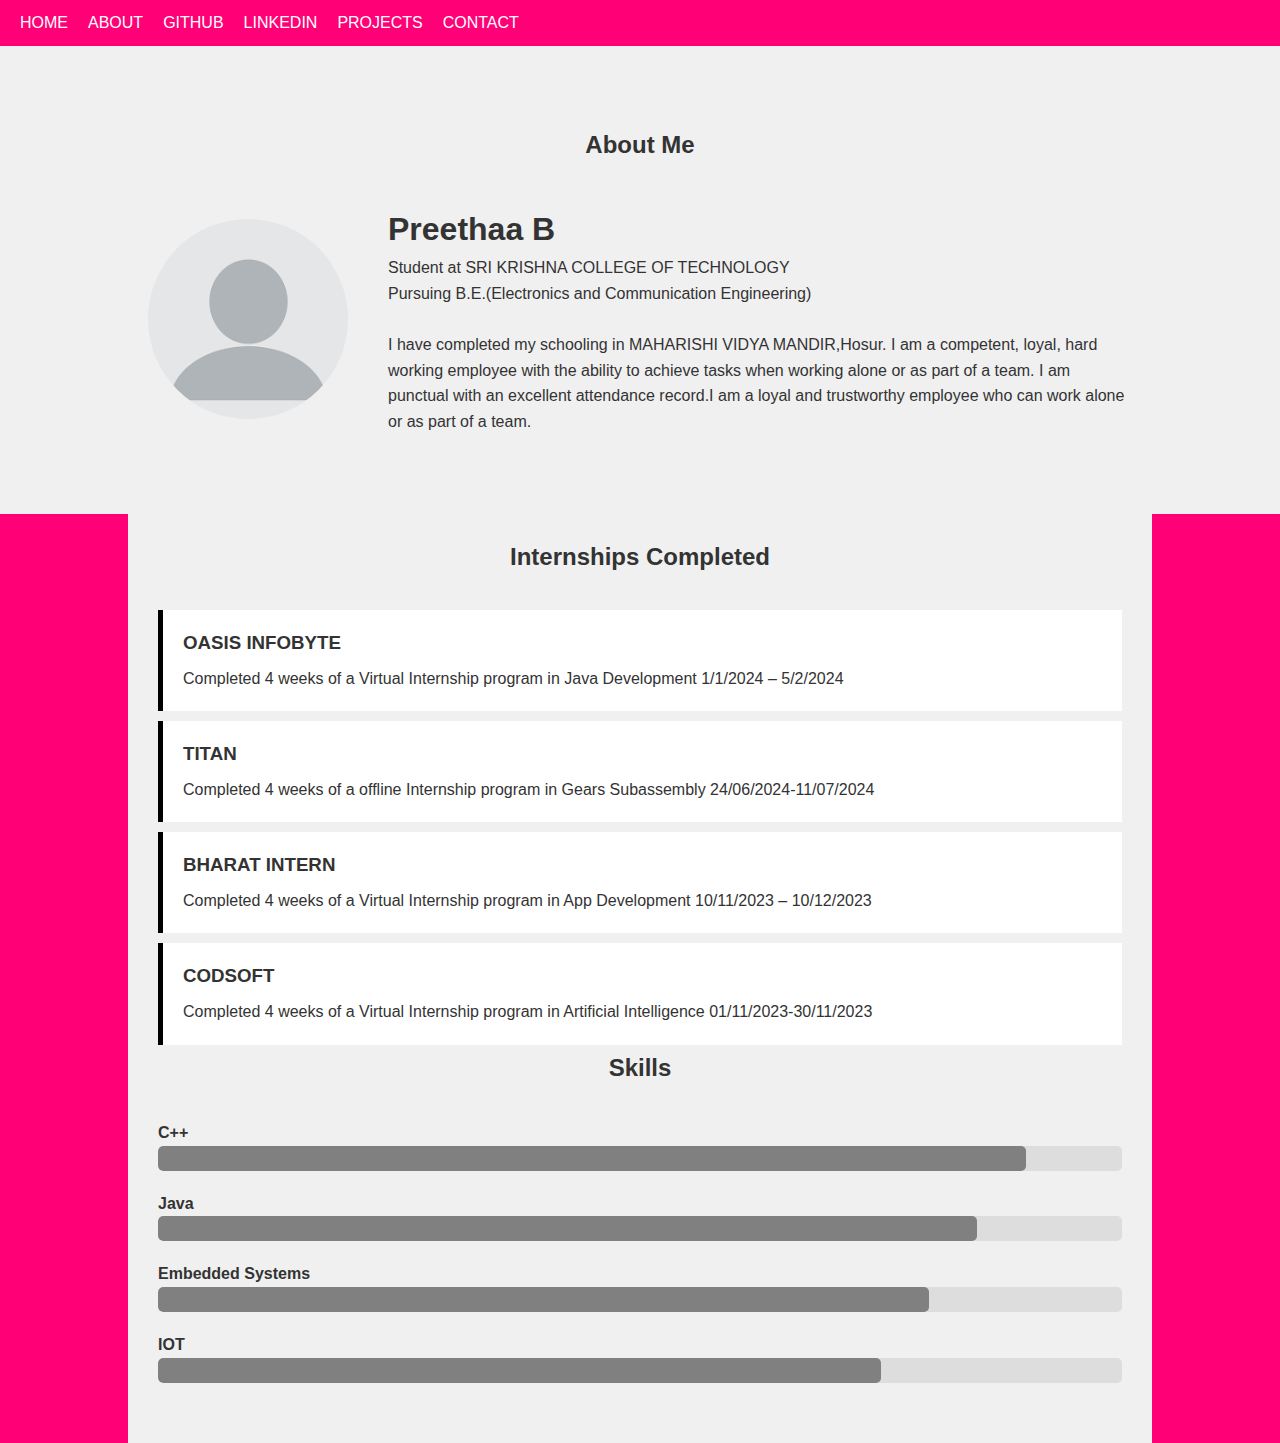
<file: about.html>
<!DOCTYPE html>
<html lang="en">
<head>
    <meta charset="UTF-8">
    <meta name="viewport" content="width=device-width, initial-scale=1.0">
    <title>ABOUT</title>
    <link rel="stylesheet" href="about.css">
</head>
<body>
    <header class="header-sec">
        <nav>
                <i class="fa fa-bars"></i>
            </label>
            <ul>
                <li><a class="active" href="index.html">HOME</a></li>
                <li><a href="#">ABOUT</a></li>
                <li><a href="https://github.com/preethaa29">GITHUB</a></li>
                <li><a href="https://www.linkedin.com/in/preethaa-bhuvaneswaran-382636249?utm_source=share&utm_campaign=share_via&utm_content=profile&utm_medium=android_app">LINKEDIN</a></li>
               <li><a href="certificates.html">PROJECTS</a></li> 
               <li><a href="contact.html">CONTACT</a></li>


            </ul>
        </nav>
    </header>
    <section id="about">
        <div class="container">
            <h2>About Me</h2>
            <div class="about-content">
                <img src="[data-uri]" alt="Profile Picture">
                <div class="bio">
                    <h1>Preethaa B</h1>
                    <p>Student at SRI KRISHNA COLLEGE OF TECHNOLOGY</p>
                    <P>Pursuing B.E.(Electronics and Communication Engineering)</P>
                    <p></p>
                    <br></br1>
                    <p> I have completed my schooling in MAHARISHI VIDYA MANDIR,Hosur. I am a competent, loyal, hard working employee with the ability to achieve tasks when working alone or as part of a team. 
                        I am punctual with an excellent attendance record.I am a loyal and trustworthy employee who can work alone or as part of a team. </p>
                        
                    
                </div>
            </div>
        </div>
    </section>
        
    </div>
    
    <style>
        body {
            font-family: Arial, sans-serif;
            margin: 0;
            padding: 0;
            background-color: #ff0077;
            color: #333;
        }
        .container {
            width: 80%;
            margin: 0 auto;
            overflow: hidden;
        }
    
        #achievements {
            padding: 30px;
            line-height: 1.6em;
        }
        #achievements h2 {
            margin-top: 0;
        }
        .achievement {
            background: #fff;
            padding: 20px;
            margin: 10px 0;
            border-left: black 5px solid;
        }
        .achievement h3 {
            margin: 0;
            color: #333;
        }
        .achievement p {
            margin: 10px 0 0 0;
        }
        .skills  {
            margin: 30px 0;
        }
        .skill  {
            margin-bottom: 20px;
        }
        .skill-name {
            font-weight: bold;
        }
        .skill-bar {
            width: 100%;
            background: #ddd;
            height: 25px;
            border-radius: 5px;
            overflow: hidden;
        }
        .skill-level {
            height: 100%;
            background:gray;
            width: 0;
            border-radius: 5px;
        }
      
    </style>
</head>
<body>
    <section id="achievements" class="container">
        <h2>Internships Completed</h2>
        <div class="achievement">
            <h3>OASIS INFOBYTE</h3>
            <p>Completed 4 weeks of a Virtual Internship program in
                Java Development
                1/1/2024 – 5/2/2024
            </p>
        </div>
        <div class="achievement">
            <h3>TITAN</h3>
            <p>Completed 4 weeks of a offline Internship program in
                Gears Subassembly
                24/06/2024-11/07/2024
            </p>
        </div>
        <div class="achievement">
            <h3>BHARAT INTERN</h3>
            <p>Completed 4 weeks of a Virtual Internship program in
                App Development
                10/11/2023 – 10/12/2023
            </p>
        </div>
        <div class="achievement">
            <h3>CODSOFT</h3>
            <p>Completed 4 weeks of a Virtual Internship program in
                Artificial Intelligence
                01/11/2023-30/11/2023
            </p>
        </div>
        <h2>Skills</h2>
        <div class="skills">
            <div class="skill">
                <div class="skill-name">C++</div>
                <div class="skill-bar"><div class="skill-level" style="width: 90%;"></div></div>
            </div>
            <div class="skill">
                <div class="skill-name">Java</div>
                <div class="skill-bar"><div class="skill-level" style="width: 85%;"></div></div>
            </div>
            <div class="skill">
                <div class="skill-name">Embedded Systems</div>
                <div class="skill-bar"><div class="skill-level" style="width: 80%;"></div></div>
            </div>
            <div class="skill">
                <div class="skill-name">IOT</div>
                <div class="skill-bar"><div class="skill-level" style="width: 75%;"></div></div>
            </div>
        </div>
        
        
        
       
    </section>
</body>
</html>
</body>
</html>
</file>
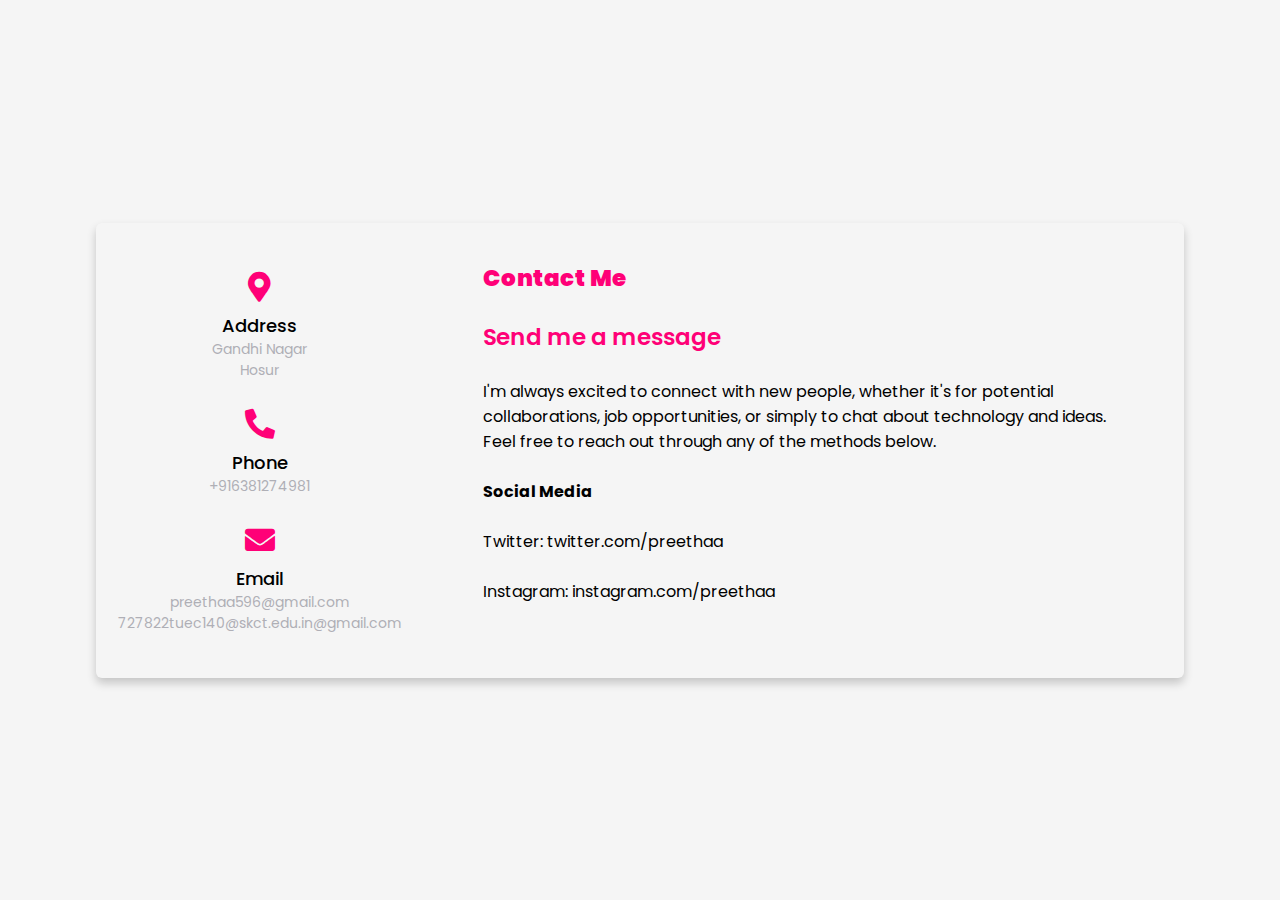
<file: contact.html>
<!DOCTYPE html>
<!-- Created By CodingLab - www.codinglabweb.com -->
<html lang="en" dir="ltr">
  <head>
    <meta charset="UTF-8">
    <title> Responsive Contact Us Form </title>
    <link rel="stylesheet" href="contact.css">
    <!-- Fontawesome CDN Link -->
    <link rel="stylesheet" href="https://cdnjs.cloudflare.com/ajax/libs/font-awesome/5.15.2/css/all.min.css"/>
     <meta name="viewport" content="width=device-width, initial-scale=1.0">
   </head>
<body>
  <div>
  
</div>
  <div class="container">
    <div class="content">
      <div class="left-side">
        <div class="address details">
          <i class="fas fa-map-marker-alt"></i>
          <div class="topic">Address</div>
          <div class="text-one">Gandhi Nagar</div>
          <div class="text-two">Hosur</div>
        </div>
        <div class="phone details">
          <i class="fas fa-phone-alt"></i>
          <div class="topic">Phone</div>
          <div class="text-one">+916381274981</div>
          
        </div>
        <div class="email details">
          <i class="fas fa-envelope"></i>
          <div class="topic">Email</div>
          <div class="text-one">preethaa596@gmail.com</div>
          <div class="text-two">727822tuec140@skct.edu.in@gmail.com</div>
        </div>
      </div>
      <div class="right-side">
        <div class="topic-text"><b>Contact Me</b></div>
        <br>
        <div class="topic-text">Send me a message</div>
        <br>
      
        <p>
          I'm always excited to connect with new people, whether it's for potential collaborations, job opportunities, or simply to chat about technology and ideas. Feel free to reach out through any of the methods below.
        </p>
        <br>
        <p>     

          <b>Social Media</b>
          </p>
          <br>
          <p>
          Twitter: twitter.com/preethaa
        </p>
        <br>
      
          <p>
          Instagram: instagram.com/preethaa
        </p>
        <br>
    </div>
    </div>
  </div>
</body>
</html>
</file>
<file: contact.css>
/* Google Font CDN Link */
@import url('https://fonts.googleapis.com/css2?family=Poppins:wght@200;300;400;500;600;700&display=swap');
*{
  margin: 0;
  padding: 0;
  box-sizing: border-box;
  font-family: "Poppins" , sans-serif;
}
body{
  min-height: 100vh;
  width: 100%;
  background: whitesmoke;
  display: flex;
  align-items: center;
  justify-content: center;
}
.container{
  width: 85%;
  background: whitesmoke;
  border-radius: 6px;
  padding: 20px 60px 30px 40px;
  box-shadow: 0 5px 10px rgba(0, 0, 0, 0.2);
}
.container .content{
  display: flex;
  align-items: center;
  justify-content: space-between;
}
.container .content .left-side{
  width: 25%;
  height: 100%;
  display: flex;
  flex-direction: column;
  align-items: center;
  justify-content: center;
  margin-top: 15px;
  position: relative;
}

.content .left-side .details{
  margin: 14px;
  text-align: center;
}
.content .left-side .details i{
  font-size: 30px;
  color: #ff0077;
  margin-bottom: 10px;
}
.content .left-side .details .topic{
  font-size: 18px;
  font-weight: 500;
}
.content .left-side .details .text-one,
.content .left-side .details .text-two{
  font-size: 14px;
  color: #afafb6;
}
.container .content .right-side{
  width: 100%;
  margin-left: 100px;
}
.content .right-side .topic-text{
  font-size: 23px;
  font-weight: 600;
  color: #ff0077;
}
.right-side .input-box{
  height: 50px;
  width: 100%;
  margin: 12px 0;
}


@media (max-width: 950px) {
  .container{
    width: 90%;
    padding: 30px 40px 40px 35px ;
  }
  .container .content .right-side{
   width: 75%;
   margin-left: 55px;
}
}
@media (max-width: 768px) {
  .container {
    padding: 20px 20px 30px 20px;
  }

  .container .content .right-side {
    margin-left: 0;
    max-width: 100%;
  }

  .container .content {
    flex-direction: column;
    align-items: center;
  }

  .content .left-side {
    max-width: 100%;
    margin-bottom: 20px;
  }

  .content .left-side::before {
    display: none;
  }
}

@media (max-width: 480px) {
  .container {
    width: 95%;
    padding: 15px 15px 25px 15px;
  }

  .content .left-side .details i {
    font-size: 25px;
  }

  .content .left-side .details .topic {
    font-size: 16px;
  }

  .content .left-side .details .text-one,
  .content .left-side .details .text-two {
    font-size: 12px;
  }

  .content .right-side .topic-text {
    font-size: 20px;
  }

  .right-side .input-box {
    height: 45px;
  }
}
</file>
<file: about.css>
/* Reset and basic styling */
* {
    margin: 0;
    padding: 0;
    box-sizing: border-box;
}

body {
    font-family: 'Arial', sans-serif;
    line-height: 1.6;
    background-color: #112b2e;
}

.container {
    max-width: 1200px;
    margin: 0 auto;
    padding: 0 20px;
}

header {
    background-color: #ff0077;
    color: #ffffff;
    padding: 10px 0;
}

header .container {
    display: flex;
    justify-content: space-between;
    align-items: center;
}

nav ul {
    list-style-type: none;
    display: flex;
    flex-wrap: wrap;
}

nav ul li {
    margin-left: 20px;
}

nav ul li a {
    color: #ffffff;
    text-decoration: none;
    transition: color 0.3s ease;
}

nav ul li a:hover {
    color: #17a2b8;
}

/* Sections */
section {
    padding: 80px 0;
    background-color: #F0F0F0;
}

section h2 {
    text-align: center;
    margin-bottom: 40px;
}

.about-content {
    display: flex;
    align-items: center;
    justify-content: space-between;
}

.about-content img {
    max-width: 200px;
    border-radius: 50%;
}

.bio {
    flex: 1;
    margin-left: 40px;
}

@media screen and (max-width: 992px) {
    nav ul {
        justify-content: center;
    }

    nav ul li {
        margin-left: 10px;
    }
    
    .bio {
        margin-left: 20px;
    }
}

@media screen and (max-width: 768px) {
    header .container {
        flex-direction: column;
        align-items: center;
    }

    nav ul {
        flex-direction: column;
        align-items: center;
    }

    nav ul li {
        margin: 10px 0;
    }

    .about-content {
        flex-direction: column;
        align-items: center;
        text-align: center;
    }

    .bio {
        margin-left: 0;
    }
}

@media screen and (max-width: 480px) {
    .logo {
        font-size: 1.5rem;
    }

    header .container {
        flex-direction: column;
        align-items: center;
        text-align: center;
    }

    section {
        padding: 40px 20px;
    }

    section h2 {
        font-size: 1.5rem;
    }

    .about-content img {
        max-width: 150px;
    }
}
</file>
